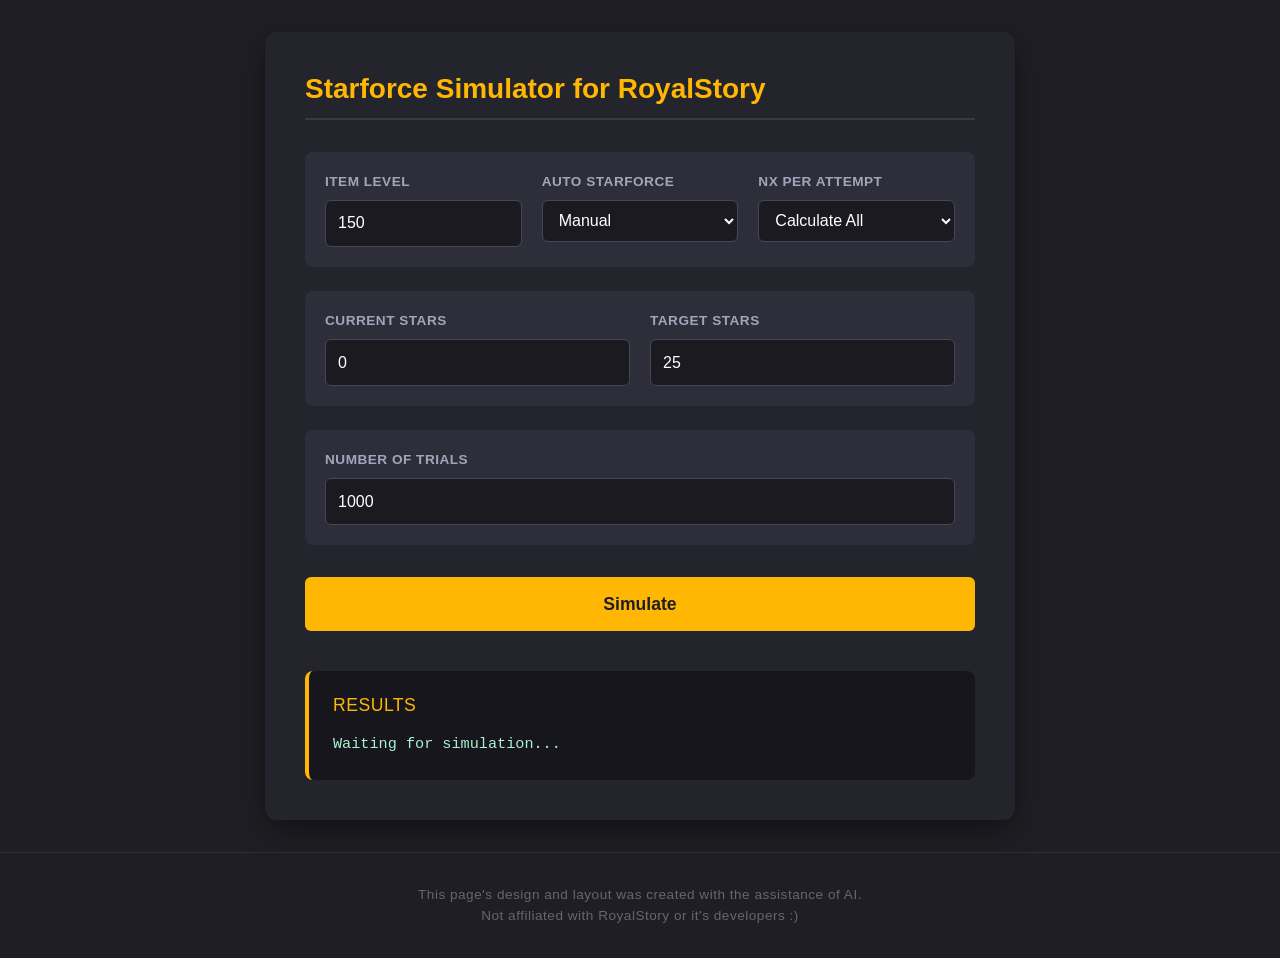
<file: starforce/index.html>
<!DOCTYPE html>
<html lang="en">
<head>
    <meta charset="UTF-8">
    <meta name="viewport" content="width=device-width, initial-scale=1.0">
    <title>Starforce Simulator for RoyalStory</title>

    <script src="bootstrap.js"></script>
    <script src="script.js"></script>

    <link rel="stylesheet" href="bootstrap.css">
    <link rel="stylesheet" href="style.css">
</head>
<body>
    <div class="container margin-bottom-footer">
        <div class="main-con">
            <h2 class="calculator-title">Starforce Simulator for RoyalStory</h2>
            
            <form onsubmit="return false" class="calc-form">
                <!-- Group 1: Configuration -->
                <div class="form-grid">
                    <div class="form-group">
                        <label for="req_level">Item Level</label>
                        <input id="req_level" type="number" value="150">
                    </div>
                    <div class="form-group">
                        <label for="auto_starforce">Auto Starforce</label>
                        <select id="auto_starforce">
                            <option>Manual</option>
                            <option>Automatic</option>
                        </select>
                    </div>
                    <div class="form-group">
                        <label for="nx_cost">NX per attempt</label>
                        <select id="nx_cost">
                            <option>Calculate All</option>
                            <option>15,000</option>
                            <option>300,000</option>
                            <option>750,000</option>
                            <option>3,000,000</option>
                        </select>
                    </div>
                </div>

                <!-- Group 2: Stars -->
                <div class="form-grid">
                    <div class="form-group">
                        <label for="current_stars">Current Stars</label>
                        <input type="number" id="current_stars" min=0 max=24 value="0">
                    </div>
                    <div class="form-group">
                        <label for="target_stars">Target Stars</label>
                        <input type="number" id="target_stars" min= 1 max=25 value="25">
                    </div>
                </div>

                <!-- Group 3: Trials -->
                <div class="form-grid">
                    <div class="form-group">
                        <label for="num_trials">Number of trials</label>
                        <input type="number" id="num_trials" value="1000">
                    </div>
                </div>

                <!-- Submit Button -->
                <div class="button-container">
                    <button id="calculate_button" type="submit" class="btn btnSubmit">Simulate</button>
                </div>
            </form>

            <!-- Results Output Window -->
            <div class="results-container">
                <h3>Results</h3>
                <!-- The <pre> tag guarantees your JavaScript padding strings line up perfectly -->
                <pre id="output-window">Waiting for simulation...</pre>
            </div>
        </div>
    </div>
    <footer class="ai-footer">
        <p>This page's design and layout was created with the assistance of AI.</p>
        <p>Not affiliated with RoyalStory or it's developers :)</p>
    </footer>
</body>
</html>
</file>
<file: starforce/style.css>
/* Apply dark background to the ENTIRE page */
body {
    background-color: #1e1e24;
    color: #f3f4f6;
    font-family: -apple-system, BlinkMacSystemFont, "Segoe UI", Roboto, sans-serif;
    margin: 0;
    padding: 0;
    min-height: 100vh;
}

/* Outer layout adjustments */
.container {
    width: 100%;
    display: flex;
    justify-content: center;
}

/* The Calculator Card (now blends seamlessly with slightly lighter panels) */
.main-con {
    width: 100%;
    max-width: 750px;
    margin: 2rem 1rem;
    background-color: #24242c; /* Slightly lighter tone so the card has subtle depth */
    padding: 2.5rem;
    border-radius: 12px;
    box-shadow: 0 10px 30px rgba(0, 0, 0, 0.4);
}

.calculator-title {
    margin-top: 0;
    margin-bottom: 2rem;
    font-size: 1.75rem;
    font-weight: 700;
    color: #ffb703;
    border-bottom: 2px solid #3a3a43;
    padding-bottom: 0.75rem;
}

/* Form Layout Grids */
.calc-form {
    display: flex;
    flex-direction: column;
    gap: 1.5rem;
}

.form-grid {
    display: grid;
    grid-template-columns: repeat(auto-fit, minmax(180px, 1fr));
    gap: 1.25rem;
    background: #2e2e3a; /* Dark gray for inner input containers */
    padding: 1.25rem;
    border-radius: 8px;
}

/* Exception grid layout for long label row */
.form-grid.split-two {
    grid-template-columns: repeat(auto-fit, minmax(280px, 1fr));
}

/* Individual Form Controls */
.form-group {
    display: flex;
    flex-direction: column;
    gap: 0.5rem;
}

.form-group label {
    font-size: 0.85rem;
    font-weight: 600;
    color: #a2a6ba;
    text-transform: uppercase;
    letter-spacing: 0.5px;
}

.form-group input, 
.form-group select {
    background-color: #1a1a20;
    color: #ffffff;
    border: 1px solid #44475a;
    padding: 0.65rem 0.75rem;
    border-radius: 6px;
    font-size: 1rem;
    transition: border-color 0.2s, box-shadow 0.2s;
}

.form-group input:focus, 
.form-group select:focus {
    outline: none;
    border-color: #ffb703;
    box-shadow: 0 0 0 3px rgba(255, 183, 3, 0.2);
}

/* Button Styling */
.button-container {
    display: flex;
    justify-content: center;
    margin-top: 0.5rem;
}

.btnSubmit {
    background-color: #ffb703;
    color: #1e1e24;
    border: none;
    padding: 0.85rem 3rem;
    font-size: 1.1rem;
    font-weight: 700;
    border-radius: 6px;
    cursor: pointer;
    transition: background-color 0.2s, transform 0.1s;
    width: 100%;
}

.btnSubmit:hover {
    background-color: #fb8500;
}

.btnSubmit:active {
    transform: scale(0.98);
}

/* Results Formatting Box */
.results-container {
    margin-top: 2.5rem;
    background-color: #16161c;
    padding: 1.5rem;
    border-radius: 8px;
    border-left: 4px solid #ffb703;
}

.results-container h3 {
    margin-top: 0;
    margin-bottom: 1rem;
    font-size: 1.1rem;
    color: #ffb703;
    text-transform: uppercase;
    letter-spacing: 0.5px;
}

/* Preserves your string padding rules from JS columns exactly */
#output-window {
    font-family: "Courier New", Courier, Consolas, monospace;
    font-size: 0.95rem;
    line-height: 1.6;
    color: #a7f3d0; /* Soft green matrix color for stats text */
    margin: 0;
    white-space: pre-wrap;
    overflow-x: auto;
}

.ai-footer {
    text-align: center;
    padding: 2rem 1rem;
    margin-top: auto; /* Ensures it pushes to bottom if layout grows */
    border-top: 1px solid #2e2e3a;
    width: 100%;
}

.ai-footer p {
    margin: 0;
    font-size: 0.85rem;
    color: #636674; /* Muted gray so it doesn't distract from the simulator */
    letter-spacing: 0.5px;
}
</file>
